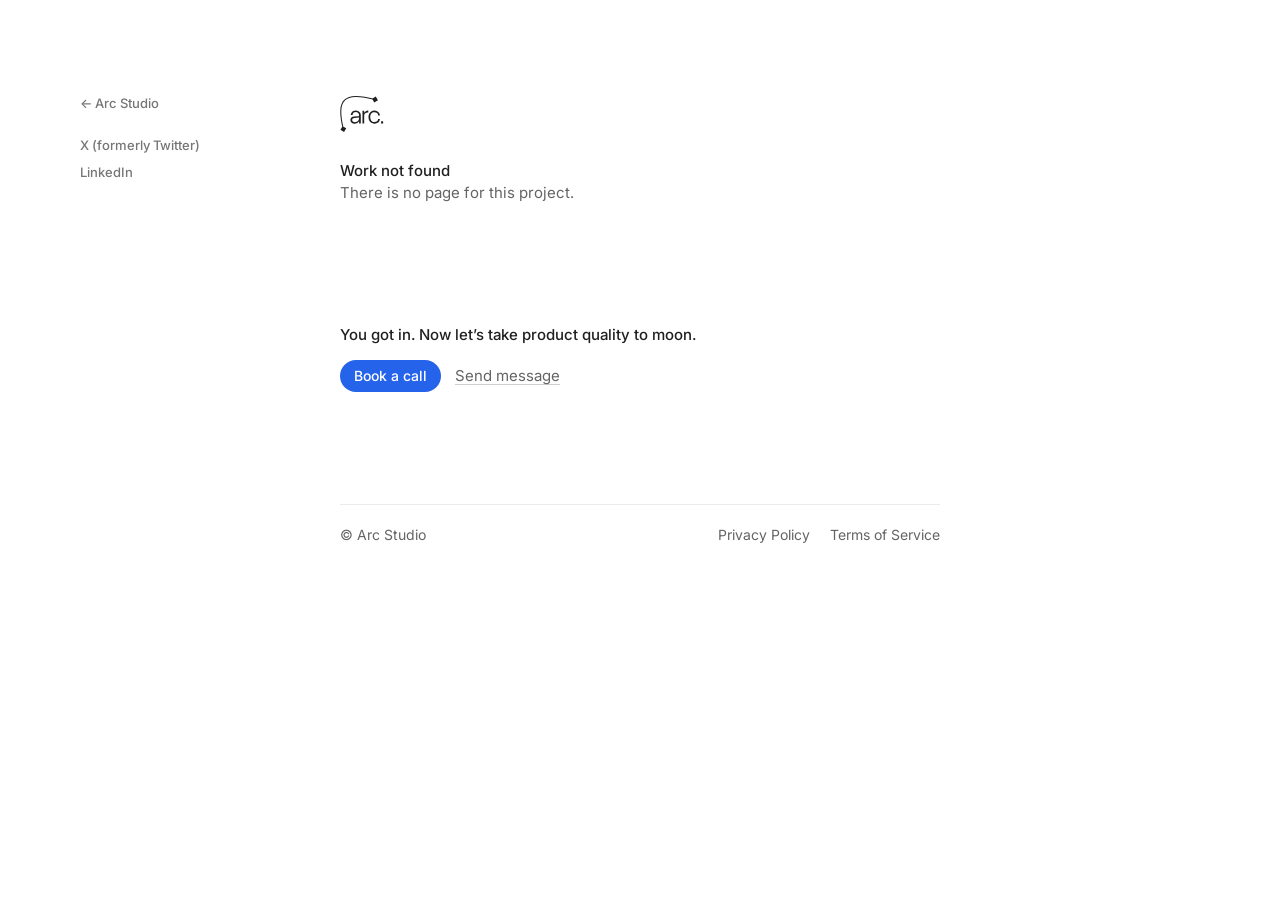
<file: work.html>
<!doctype html>
<html lang="en">
  <head>
    <meta charset="utf-8" />
    <meta name="viewport" content="width=device-width, initial-scale=1" />
    <title>Work · Arc Studio</title>
    <meta name="description" content="Work by Arc Studio." />
    <link rel="preconnect" href="https://fonts.googleapis.com" />
    <link rel="preconnect" href="https://fonts.gstatic.com" crossorigin />
    <link href="https://fonts.googleapis.com/css2?family=Inter:wght@400;500;600&display=swap" rel="stylesheet" />
    <link rel="stylesheet" href="styles.css?v=2" />
  </head>
  <body>
    <nav class="sidebar" aria-label="Sections">
      <ul class="sidebar__group">
        <li><a class="sidebar__link" id="work-back" href="index.html">&larr; Arc Studio</a></li>
      </ul>
      <ul class="sidebar__group">
        <li><a class="sidebar__link" href="https://x.com/arcstudio">X (formerly Twitter)</a></li>
        <li><a class="sidebar__link" href="https://www.linkedin.com/company/design-studio-arc/">LinkedIn</a></li>
      </ul>
    </nav>

    <main>
      <header class="col intro" id="top">
        <a class="logo" href="index.html" aria-label="Arc, back to the main page">
          <svg viewBox="0 0 58 48" fill="currentColor" aria-hidden="true">
            <path d="M27.3996 25.6826V36.5368H25.1037V33.773C24.5003 34.7557 23.6959 35.5207 22.6904 36.0678C21.6849 36.615 20.5342 36.8886 19.2382 36.8886C17.5624 36.8886 16.1938 36.4363 15.1324 35.5318C14.0822 34.6161 13.5571 33.438 13.5571 31.9975C13.5571 30.6686 14.0096 29.5966 14.9145 28.7814C15.8195 27.9662 17.0764 27.4916 18.6852 27.3576L24.2657 26.9054C24.8243 26.8607 25.1037 26.576 25.1037 26.0511V25.5486C25.1037 24.2867 24.7014 23.2817 23.897 22.5335C23.0926 21.7854 22.0033 21.4113 20.6292 21.4113C18.0595 21.4113 16.6406 22.6955 16.3725 25.2638H13.9928C14.071 24.1025 14.4062 23.0863 14.9983 22.2153C15.5905 21.3331 16.3781 20.6463 17.3613 20.155C18.3444 19.6636 19.4616 19.418 20.7129 19.418C22.0201 19.418 23.1764 19.686 24.1819 20.222C25.1874 20.758 25.9751 21.5006 26.5449 22.4498C27.1147 23.3878 27.3996 24.4654 27.3996 25.6826ZM15.8698 31.8635C15.8698 32.7792 16.2105 33.505 16.892 34.041C17.5735 34.577 18.5064 34.845 19.6907 34.845C21.3218 34.845 22.629 34.3425 23.6122 33.3375C24.6065 32.3325 25.1037 30.9981 25.1037 29.3342V28.7814L19.1041 29.2002C16.9479 29.3565 15.8698 30.2443 15.8698 31.8635ZM29.6389 19.7865H31.9348V22.2823C32.4934 21.3778 33.2029 20.6798 34.0631 20.1885C34.9346 19.6971 35.8172 19.4515 36.7109 19.4515H37.398V21.8468H36.6942C35.3312 21.8468 34.1972 22.2599 33.2922 23.0863C32.3873 23.9126 31.9348 24.9735 31.9348 26.2689V36.5368H29.6389V19.7865ZM37.6173 28.0947C37.6173 26.3526 37.9413 24.8339 38.5893 23.5386C39.2485 22.232 40.159 21.2214 41.3209 20.5067C42.494 19.7809 43.857 19.418 45.41 19.418C46.8065 19.418 48.0522 19.6916 49.1471 20.2387C50.2531 20.7747 51.1358 21.5341 51.7949 22.5168C52.4653 23.4995 52.8451 24.6497 52.9345 25.9674H50.5883C50.5213 24.5938 50.0185 23.5162 49.0801 22.7345C48.1416 21.9417 46.9182 21.5453 45.41 21.5453C43.6783 21.5453 42.3376 22.1204 41.3879 23.2706C40.4383 24.4096 39.9635 26.0176 39.9635 28.0947C39.9635 30.194 40.4383 31.8244 41.3879 32.9858C42.3488 34.136 43.6894 34.7111 45.41 34.7111C46.9071 34.7111 48.1248 34.3481 49.0633 33.6223C50.0018 32.8853 50.5101 31.8691 50.5883 30.5737H52.9345C52.8228 31.8579 52.4317 32.969 51.7614 33.907C51.1022 34.8451 50.2252 35.5709 49.1303 36.0846C48.0355 36.5871 46.7953 36.8383 45.41 36.8383C43.857 36.8383 42.494 36.4754 41.3209 35.7496C40.159 35.0237 39.2485 34.0075 38.5893 32.701C37.9413 31.3833 37.6173 29.8479 37.6173 28.0947ZM54.4305 33.639H57.1789V36.5368H54.4305V33.639Z" />
            <path d="M5.06551 48L8.02934 43.1319L3.15893 40.1696L0.195095 45.0376L5.06551 48ZM50.2625 5.65177L47.3581 0.748277L42.4521 3.65164L45.3569 8.55517L50.2625 5.65177ZM4.79067 43.9199C2.39579 34.0839 1.21275 26.086 1.41968 19.7892C1.62658 13.4943 3.21856 8.99099 6.27854 6.02516C9.34062 3.05731 13.9959 1.50944 20.5956 1.40189C27.1949 1.2943 35.6457 2.6292 46.184 5.32779L46.5307 3.97562C35.9463 1.26523 27.3552 -0.104352 20.5729 0.00620019C13.791 0.116753 8.72503 1.70957 5.30634 5.02311C1.8855 8.33867 0.237096 13.2574 0.0239147 19.7434C-0.189197 26.2277 1.02806 34.3694 3.43376 44.25L4.79067 43.9199Z" />
          </svg>
        </a>

        <div class="intro__text">
          <div>
            <h1 class="intro__name" id="work-name"></h1>
            <p class="muted" id="work-tagline"></p>
          </div>
          <!-- work.js writes the intro here, or a dashed placeholder when it has not been written yet. -->
          <p class="intro__offer" id="work-intro"></p>
        </div>
      </header>

      <!-- work.js adds one picture per entry; missing pictures become dashed placeholders. -->
      <section class="shots" id="work-shots" aria-label="Pictures of the work"></section>

      <p class="col work-live" id="work-live" hidden>
        See it live at <a class="text-link" id="work-live-link" href="#"></a>
      </p>

      <section class="col closing" id="contact">
        <p class="closing__statement">You got in. Now let’s take product quality to moon.</p>
        <div class="actions">
          <a class="button" href="https://cal.com/team/arc-studio/intro-call">Book a call</a>
          <a class="text-link" href="mailto:omeroztok@witharc.co">Send message</a>
        </div>
      </section>

      <footer class="col footer">
        <div class="footer__legal">
          <span>© Arc Studio</span>
          <span class="footer__legal-links">
            <a href="#">Privacy Policy</a>
            <a href="#">Terms of Service</a>
          </span>
        </div>
      </footer>
    </main>

    <script src="sounds.js?v=2"></script>
    <script src="work.js?v=2"></script>
    <script src="script.js?v=2"></script>
  </body>
</html>
</file>
<file: styles.css>
:root {
  --ink: #202020;
  --muted: #646464;
  --faint: #767676;
  --line: #ebebeb;
  --blue: #2563eb;
  --blue-hover: #1d4fd8;
  --paper: #f8fafe;
  --grid: #e6ecf7;
  --column: 600px;
  --gutter: 20px;
}

*,
*::before,
*::after {
  box-sizing: border-box;
}

html {
  scroll-behavior: smooth;
  -webkit-text-size-adjust: 100%;
}

body {
  margin: 0;
  background: #fff;
  color: var(--ink);
  font-family: Inter, system-ui, -apple-system, sans-serif;
  font-size: 15px;
  line-height: 22px;
  -webkit-font-smoothing: antialiased;
  -moz-osx-font-smoothing: grayscale;
}

h1,
h2,
h3,
p,
ul,
figure,
blockquote {
  margin: 0;
  padding: 0;
  font: inherit;
}

ul {
  list-style: none;
}

a {
  color: inherit;
  text-decoration: none;
}

a:focus-visible {
  outline: 2px solid var(--blue);
  outline-offset: 3px;
  border-radius: 3px;
}

img {
  display: block;
  max-width: 100%;
}

.muted {
  color: var(--muted);
}

.hl {
  color: var(--ink);
}

.label {
  color: var(--muted);
}

.visually-hidden {
  position: absolute;
  width: 1px;
  height: 1px;
  overflow: hidden;
  clip-path: inset(50%);
  white-space: nowrap;
}

.col {
  width: min(var(--column), 100% - var(--gutter) * 2);
  margin-inline: auto;
}

/* ---------- Sidebar ---------- */

.sidebar {
  position: fixed;
  top: 92px;
  left: 80px;
  z-index: 10;
  display: flex;
  flex-direction: column;
  gap: 20px;
  width: 160px;
  transition: opacity 160ms ease;
}

.sidebar.is-hidden {
  opacity: 0;
  pointer-events: none;
}

.sidebar__group {
  display: flex;
  flex-direction: column;
  gap: 5px;
}

.sidebar__link {
  color: var(--faint);
  font-size: 13px;
  line-height: 18px;
  font-weight: 500;
  transition: color 120ms ease;
}

.sidebar__link:hover,
.sidebar__link.is-active {
  color: var(--ink);
}

/* ---------- Intro ---------- */

.intro {
  display: flex;
  flex-direction: column;
  gap: 28px;
  padding-top: 96px;
}

.logo {
  display: block;
  width: 44px;
  height: 36px;
  color: var(--ink);
}

.logo svg {
  display: block;
  width: 100%;
  height: 100%;
}

.intro__text {
  display: flex;
  flex-direction: column;
  gap: 16px;
}

.intro__name {
  font-weight: 500;
}

.intro__offer {
  max-width: 520px;
}

/* A flex row centres the mark on the line, which puts it level with the capital letters. */
.yc {
  display: flex;
  flex-wrap: wrap;
  align-items: center;
  gap: 0 5px;
}

/* The link and the full stop after it, kept together so the row gap does not split them. */
.yc__tail {
  display: flex;
  align-items: center;
}

/* One underline runs under the mark and both words, so the whole group reads as a single link. */
.yc__link {
  position: relative;
  display: flex;
  align-items: center;
  gap: 5px;
}

.yc__link::after {
  content: "";
  position: absolute;
  right: 0;
  bottom: 1px;
  left: 0;
  height: 1px;
  background: #cfcfcf;
  transition: background-color 120ms ease;
}

.yc__link:hover::after {
  background: var(--ink);
}

/* The handwritten note sits up and to the right of "companies", outside the text flow. */
.yc__note {
  position: absolute;
  top: -38px;
  left: calc(100% + 1px);
  width: 190px;
  height: 46px;
  color: var(--ink);
}

.yc__arrow {
  position: absolute;
  top: 17px;
  left: 2px;
  width: 34px;
  height: 28px;
  overflow: visible;
  stroke: currentColor;
  stroke-width: 1.4;
  stroke-linecap: round;
  stroke-linejoin: round;
}

/* pathLength="1" in the markup lets one dash stand for the whole stroke, whatever its real length. */
.yc__arrow path {
  stroke-dasharray: 1;
  stroke-dashoffset: 1;
  opacity: 0;
}

.yc__arrow-shaft {
  animation: yc-draw 320ms cubic-bezier(0.6, 0, 0.3, 1) 400ms forwards;
}

.yc__arrow-head {
  animation: yc-draw 160ms ease-out 720ms forwards;
}

.yc__note-text {
  position: absolute;
  top: 3px;
  left: 38px;
  font-family: "Caveat", "Bradley Hand", cursive;
  font-size: 18px;
  line-height: 20px;
  font-weight: 400;
  white-space: nowrap;
  opacity: 0;
  transform: rotate(-4deg);
  transform-origin: left center;
  animation: yc-note-in 260ms ease-out 860ms forwards;
}

@keyframes yc-draw {
  0% {
    stroke-dashoffset: 1;
    opacity: 0;
  }
  5% {
    opacity: 1;
  }
  100% {
    stroke-dashoffset: 0;
    opacity: 1;
  }
}

@keyframes yc-note-in {
  from {
    opacity: 0;
    transform: translateY(5px) rotate(-4deg);
  }
  to {
    opacity: 1;
    transform: translateY(0) rotate(-4deg);
  }
}

.yc__mark {
  display: flex;
  flex: none;
  align-items: center;
  justify-content: center;
  width: 15px;
  height: 15px;
  border-radius: 3px;
  background: #f26522;
  color: #fff;
  font-size: 10px;
  line-height: 1;
  font-weight: 600;
}

.actions {
  display: flex;
  align-items: center;
  gap: 14px;
}

.button {
  display: inline-flex;
  align-items: center;
  justify-content: center;
  height: 32px;
  padding: 0 14px;
  border-radius: 999px;
  background: var(--blue);
  color: #fff;
  font-size: 14px;
  line-height: 18px;
  font-weight: 500;
  transition: background-color 120ms ease;
}

.button:hover {
  background: var(--blue-hover);
}

.text-link {
  color: var(--muted);
  text-decoration: underline;
  text-decoration-color: #cfcfcf;
  text-underline-offset: 3px;
  transition: color 120ms ease, text-decoration-color 120ms ease;
}

.text-link:hover {
  color: var(--ink);
  text-decoration-color: var(--ink);
}

/* ---------- Highlighter ---------- */

/*
  A marker-pen stroke behind a phrase, in the orange of the Y Combinator mark.
  It starts at zero width and script.js adds .is-in when the phrase scrolls into view,
  so the stroke swipes across from the left.
*/
.marker {
  margin: 0 -2px;
  padding: 1px 4px;
  border-radius: 3px;
  background-color: transparent;
  background-image: linear-gradient(
    100deg,
    transparent 0,
    transparent 1%,
    rgba(242, 101, 34, 0.24) 2%,
    rgba(242, 101, 34, 0.24) 97%,
    transparent 99%
  );
  background-repeat: no-repeat;
  background-size: 0% 100%;
  color: var(--ink);
  transition: background-size 560ms cubic-bezier(0.2, 0.8, 0.2, 1) 200ms;
}

.marker.is-in {
  background-size: 100% 100%;
}

/* ---------- Placeholders (content still to come) ---------- */

/* A dashed box marks text that is not written yet, so it cannot be mistaken for real copy. */
.placeholder {
  align-self: flex-start;
  padding: 6px 10px;
  border: 1px dashed #c4c4c4;
  border-radius: 8px;
  color: var(--muted);
}

/* A stand-in cover for a work that has no image yet: same size as a real cover. */
.slide .slide__cover--placeholder {
  display: flex;
  flex-direction: column;
  align-items: center;
  justify-content: center;
  gap: 2px;
  border: 1px dashed #c4c4c4;
  background: #f6f6f6;
  box-shadow: none;
  color: var(--ink);
  font-weight: 500;
}

.slide__placeholder-hint {
  color: var(--faint);
  font-size: 13px;
  line-height: 18px;
  font-weight: 400;
}

/* ---------- Client logos ---------- */

/* A slow, endless row: two copies of the list travel left together and the edges fade out. */
.logos {
  --logo-gap: 48px;
  display: flex;
  margin-top: 12px;
  overflow: hidden;
  -webkit-mask-image: linear-gradient(to right, transparent, #000 56px, #000 calc(100% - 56px), transparent);
  mask-image: linear-gradient(to right, transparent, #000 56px, #000 calc(100% - 56px), transparent);
}

/* Each copy carries its own trailing gap, so moving by exactly one copy's width loops without a jump. */
.logos__track {
  display: flex;
  flex: none;
  align-items: center;
  gap: var(--logo-gap);
  height: 20px;
  padding-right: var(--logo-gap);
  animation: logos-scroll 30s linear infinite;
}

.logos:hover .logos__track {
  animation-play-state: paused;
}

.logos li {
  display: flex;
  flex: none;
  align-items: center;
}

@keyframes logos-scroll {
  to {
    transform: translateX(-100%);
  }
}

/* Same treatment as Arc's own site: every mark flattened to black, then faded. */
.logos img {
  width: auto;
  max-width: none;
  filter: brightness(0);
  opacity: 0.4;
}

/* Heights are set per mark so the five read as the same optical size. */
.logos__automattic {
  height: 9px;
}

.logos__axiom {
  height: 14px;
}

.logos__agentmail {
  height: 16px;
}

.logos__sim {
  height: 15px;
}

.logos__orchid {
  height: 16px;
}

/* ---------- Works strip ---------- */

/*
  A horizontal, snap-scrolling row of covers. The selection frame stays put in the middle;
  script.js writes --d on each slide (0 when centred, 1 when a full slide away) and the
  cover's scale, opacity and shadow follow it.
*/
.strip {
  --slide-w: 600px;
  --frame-h: 420px;
  --label-h: 30px;
  --slide-gap: 16px;
  position: relative;
  padding: 72px 0 48px;
  overflow: hidden;
}

.strip__stage {
  position: relative;
  height: calc(var(--label-h) + var(--frame-h));
}

.frame-paper {
  position: absolute;
  top: var(--label-h);
  left: 50%;
  width: var(--slide-w);
  height: var(--frame-h);
  background-color: var(--paper);
  background-image:
    linear-gradient(to right, var(--grid) 1px, transparent 1px),
    linear-gradient(to bottom, var(--grid) 1px, transparent 1px);
  background-size: 30px 30px;
  background-position: -1px -1px;
  transform: translateX(-50%);
}

.track {
  position: absolute;
  top: var(--label-h);
  right: 0;
  left: 0;
  z-index: 1;
  display: flex;
  gap: var(--slide-gap);
  height: var(--frame-h);
  padding-inline: calc(50% - var(--slide-w) / 2);
  overflow-x: auto;
  overflow-y: hidden;
  overscroll-behavior-x: contain;
  scroll-snap-type: x mandatory;
  scrollbar-width: none;
  cursor: grab;
  outline: none;
  -webkit-overflow-scrolling: touch;
}

.track::-webkit-scrollbar {
  display: none;
}

/* While the mouse drags, snapping is off so the row follows the pointer exactly. */
.track.is-dragging {
  scroll-snap-type: none;
  cursor: grabbing;
}

.slide {
  --d: 1;
  position: relative;
  display: flex;
  flex: none;
  align-items: center;
  justify-content: center;
  width: var(--slide-w);
  height: var(--frame-h);
  scroll-snap-align: center;
  scroll-snap-stop: always;
}

.slide__cover {
  width: 84%;
  height: auto;
  aspect-ratio: 504 / 316;
  border-radius: 8px;
  background: #efefef;
  object-fit: cover;
  opacity: calc(1 - 0.45 * var(--d));
  transform: scale(calc(1 - 0.06 * var(--d)));
  box-shadow:
    0 0 0 1px rgba(14, 14, 16, calc(0.08 * var(--d))),
    0 2px 4px rgba(14, 14, 16, calc(0.06 * (1 - var(--d)))),
    0 16px 36px rgba(20, 40, 90, calc(0.18 * (1 - var(--d))));
  user-select: none;
  -webkit-user-drag: none;
  will-change: transform, opacity;
}

/* The work in the frame opens its project page. */
.slide.is-current {
  cursor: pointer;
}

/* A side cover's own name; it fades out as the cover reaches the frame, where the blue label takes over. */
.slide__name {
  position: absolute;
  right: 8%;
  bottom: calc(50% + var(--slide-w) * 0.84 * 316 / 504 / 2 + 6px);
  left: 8%;
  color: var(--muted);
  font-size: 14px;
  line-height: 20px;
  font-weight: 500;
  opacity: var(--d);
  pointer-events: none;
}

.slide.is-before .slide__name {
  text-align: right;
}

.frame {
  position: absolute;
  top: 0;
  left: 50%;
  z-index: 2;
  width: var(--slide-w);
  transform: translateX(-50%);
  pointer-events: none;
}

.frame__label-row {
  display: flex;
  align-items: center;
  justify-content: space-between;
  height: 20px;
  margin-bottom: 10px;
  font-size: 14px;
  line-height: 20px;
  font-weight: 500;
}

.frame__label {
  color: var(--blue);
}

.frame__label.is-swapping {
  animation: label-in 280ms cubic-bezier(0.2, 0.8, 0.2, 1);
}

.frame__outline {
  position: relative;
  height: var(--frame-h);
  border: 1px solid var(--blue);
  transition: border-color 200ms ease, box-shadow 200ms ease;
}

.handle {
  position: absolute;
  width: 9px;
  height: 9px;
  border: 1.5px solid var(--blue);
  background: #fff;
  transition: transform 220ms cubic-bezier(0.2, 0.8, 0.2, 1);
}

.handle--tl {
  top: -5px;
  left: -5px;
}

.handle--tr {
  top: -5px;
  right: -5px;
}

.handle--bl {
  bottom: -5px;
  left: -5px;
}

.handle--br {
  right: -5px;
  bottom: -5px;
}

.frame__size {
  position: absolute;
  bottom: -32px;
  left: 50%;
  display: flex;
  align-items: center;
  height: 24px;
  padding: 0 8px;
  border-radius: 5px;
  background: var(--blue);
  color: #fff;
  font-size: 13px;
  line-height: 16px;
  font-weight: 500;
  font-variant-numeric: tabular-nums;
  white-space: nowrap;
  transform: translateX(-50%);
  transition: opacity 180ms ease, transform 260ms cubic-bezier(0.2, 0.8, 0.2, 1);
}

/* In motion the selection lets go: the outline thins out, the handles shrink, the badge tucks away. */
.strip.is-scrolling .frame__outline {
  border-color: rgba(37, 99, 235, 0.35);
}

.strip.is-scrolling .handle {
  transform: scale(0.5);
}

.strip.is-scrolling .frame__size {
  opacity: 0;
  transform: translateX(-50%) translateY(-6px);
}

/* When the row settles the selection grabs the new cover with a small overshoot. */
.strip.is-locked .frame__outline {
  animation: frame-lock 460ms cubic-bezier(0.2, 0.8, 0.2, 1);
}

.track:focus-visible ~ .frame .frame__outline {
  box-shadow: 0 0 0 3px rgba(37, 99, 235, 0.2);
}

@keyframes frame-lock {
  0% {
    transform: scale(1.022);
  }
  55% {
    transform: scale(0.996);
  }
  100% {
    transform: scale(1);
  }
}

@keyframes label-in {
  from {
    opacity: 0;
    transform: translateY(5px);
  }
  to {
    opacity: 1;
    transform: translateY(0);
  }
}

/* ---------- Project page (work.html) ---------- */

/* Pictures run wider than the text column, stacked for scrolling. */
.shots {
  display: flex;
  flex-direction: column;
  gap: 16px;
  width: min(920px, 100% - var(--gutter) * 2);
  margin: 56px auto 0;
}

.shot {
  width: 100%;
  height: auto;
  aspect-ratio: 16 / 10;
  border: 1px solid var(--line);
  border-radius: 10px;
  background: #efefef;
  object-fit: cover;
}

.shot--placeholder {
  display: flex;
  flex-direction: column;
  align-items: center;
  justify-content: center;
  gap: 2px;
  border: 1px dashed #c4c4c4;
  background: #f6f6f6;
  font-weight: 500;
}

.work-live {
  margin-top: 24px;
  color: var(--muted);
  font-size: 14px;
  line-height: 20px;
}

/* While the sidebar is showing, the pictures must stay clear of it. */
@media (min-width: 1120px) and (max-width: 1479px) {
  .shots {
    width: calc(100vw - 520px);
  }
}

/* ---------- Testimonials ---------- */

.testimonials {
  display: flex;
  flex-direction: column;
  gap: 16px;
  padding-top: 56px;
}

.quotes {
  border: 1px solid var(--line);
  border-radius: 14px;
}

.quote {
  display: flex;
  flex-direction: column;
  gap: 10px;
  padding: 18px;
}

.quote + .quote {
  border-top: 1px solid var(--line);
}

.quote__text {
  color: var(--muted);
  line-height: 23px;
}

.quote__author {
  display: flex;
  flex-wrap: wrap;
  align-items: center;
  gap: 0 8px;
}

.quote__author img {
  width: 20px;
  height: 20px;
  border-radius: 50%;
  background: var(--line);
  object-fit: cover;
}

.quote__name {
  font-weight: 500;
}

/* ---------- Pricing ---------- */

.pricing {
  display: flex;
  flex-direction: column;
  gap: 16px;
  padding-top: 80px;
}

/* One plan per row: what it is on the left, what it costs on the right, what you get underneath. */
.plans {
  border-top: 1px solid var(--line);
}

.plan {
  display: flex;
  flex-direction: column;
  gap: 16px;
  padding: 20px 0 22px;
  border-bottom: 1px solid var(--line);
}

.plan__head {
  display: grid;
  grid-template-columns: minmax(0, 1fr) auto;
  column-gap: 40px;
  align-items: start;
}

.plan__summary {
  display: flex;
  flex-direction: column;
  gap: 4px;
}

.plan__name {
  font-weight: 500;
}

.plan__description {
  max-width: 420px;
  color: var(--muted);
}

.plan__price {
  display: flex;
  flex-direction: column;
  align-items: flex-end;
  white-space: nowrap;
}

.plan__amount {
  font-weight: 500;
  font-variant-numeric: tabular-nums;
}

/* The standard price, crossed out beside a discounted one. */
.plan__was {
  margin-right: 4px;
  color: var(--faint);
  font-weight: 400;
}

.plan__unit {
  color: var(--muted);
  font-size: 14px;
  line-height: 20px;
}

.plan__features {
  display: grid;
  /* The right column is wider so the longest feature stays on one line. */
  grid-template-columns: minmax(0, 0.85fr) minmax(0, 1.15fr);
  gap: 4px 24px;
}

.plan__features li {
  display: flex;
  align-items: flex-start;
  gap: 8px;
}

.plan__features li::before {
  content: "";
  flex: none;
  width: 12px;
  height: 12px;
  margin-top: 5px;
  background: no-repeat center / contain
    url("data:image/svg+xml,%3Csvg xmlns='http://www.w3.org/2000/svg' viewBox='0 0 12 12' fill='none' stroke='%23767676' stroke-width='1.5' stroke-linecap='round' stroke-linejoin='round'%3E%3Cpath d='M2 6.5 4.8 9 10 3'/%3E%3C/svg%3E");
}

/* ---------- Pull quote ---------- */

.pullquote {
  margin-top: 56px;
  padding-left: 16px;
  border-left: 2px solid #e4e4e4;
}

.pullquote blockquote {
  color: var(--muted);
  line-height: 23px;
}

.pullquote figcaption {
  margin-top: 8px;
  color: var(--muted);
}

/* ---------- Closing ---------- */

.closing {
  display: flex;
  flex-direction: column;
  gap: 14px;
  padding-top: 64px;
}

.closing__statement {
  font-weight: 500;
}

/* ---------- Footer ---------- */

.footer {
  padding: 112px 0 64px;
}

.footer__legal {
  display: flex;
  align-items: center;
  justify-content: space-between;
  padding-top: 20px;
  border-top: 1px solid var(--line);
  color: var(--muted);
  font-size: 14px;
  line-height: 20px;
}

.footer__legal-links {
  display: flex;
  gap: 20px;
}

.footer__legal a:hover {
  color: var(--ink);
}

/* ---------- Smaller screens ---------- */

/* The sidebar needs the left margin to itself. */
@media (max-width: 1119px) {
  .sidebar {
    display: none;
  }
}

/* Below this width there is no room to the right of the line for the handwritten note. */
@media (max-width: 519px) {
  .yc__note {
    display: none;
  }
}

@media (max-width: 679px) {
  .intro {
    padding-top: 56px;
  }

  .strip {
    --slide-w: calc(100vw - var(--gutter) * 2);
    --frame-h: calc((100vw - var(--gutter) * 2) * 0.7);
    --slide-gap: 12px;
  }

  .plan__head {
    column-gap: 20px;
  }

  .plan__features {
    grid-template-columns: 1fr;
  }
}

@media (prefers-reduced-motion: reduce) {
  html {
    scroll-behavior: auto;
  }

  .sidebar,
  .sidebar__link,
  .button,
  .text-link,
  .frame__outline,
  .handle,
  .frame__size {
    transition: none;
  }

  .slide__cover {
    transform: none;
  }

  /* Highlights are simply there, without the swipe. */
  .marker {
    background-size: 100% 100%;
    transition: none;
  }

  /* The note is simply there, already drawn. */
  .yc__arrow path {
    stroke-dashoffset: 0;
    opacity: 1;
    animation: none;
  }

  .yc__note-text {
    opacity: 1;
    animation: none;
  }

  /* No auto-motion: the logos sit still in one wrapped row and the looping copy is hidden. */
  .logos {
    -webkit-mask-image: none;
    mask-image: none;
  }

  .logos__track {
    flex: 0 1 auto;
    flex-wrap: wrap;
    gap: 14px 24px;
    height: auto;
    padding-right: 0;
    animation: none;
  }

  .logos__track[aria-hidden="true"] {
    display: none;
  }
}
</file>
